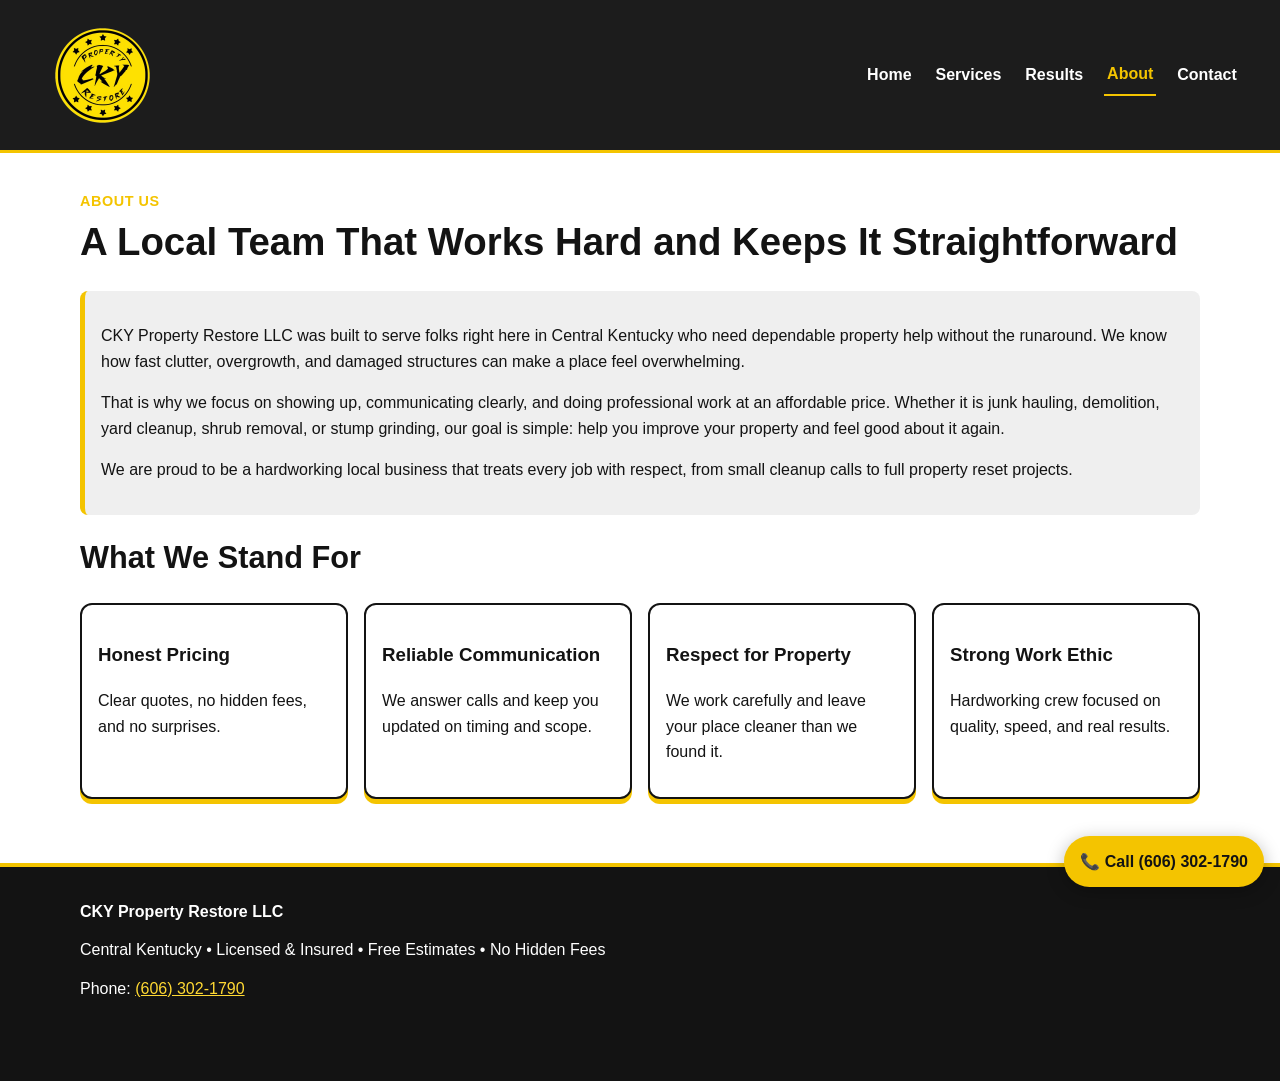
<file: about.html>
<!doctype html>
<html lang="en">
<head>
  <meta charset="UTF-8" />
  <meta name="viewport" content="width=device-width, initial-scale=1.0" />
  <title>About CKY Property Restore LLC | Central Kentucky</title>
  <meta name="description" content="Learn about CKY Property Restore LLC, a hardworking local business serving Central Kentucky with affordable cleanup and restoration services." />
  <meta property="og:title" content="About CKY Property Restore LLC" />
  <meta property="og:description" content="Hardworking local cleanup and restoration team serving Central Kentucky." />
  <meta property="og:type" content="website" />
  <link rel="stylesheet" href="styles.css" />
</head>
<body>
  <a class="skip-link" href="#main-content">Skip to content</a>
  <div id="site-header"></div>
  <main id="main-content" class="container page-main">
    <header class="page-header">
      <p class="eyebrow">About Us</p>
      <h1>A Local Team That Works Hard and Keeps It Straightforward</h1>
    </header>

    <section class="about-story">
      <p>CKY Property Restore LLC was built to serve folks right here in Central Kentucky who need dependable property help without the runaround. We know how fast clutter, overgrowth, and damaged structures can make a place feel overwhelming.</p>
      <p>That is why we focus on showing up, communicating clearly, and doing professional work at an affordable price. Whether it is junk hauling, demolition, yard cleanup, shrub removal, or stump grinding, our goal is simple: help you improve your property and feel good about it again.</p>
      <p>We are proud to be a hardworking local business that treats every job with respect, from small cleanup calls to full property reset projects.</p>
    </section>

    <section>
      <h2>What We Stand For</h2>
      <div class="card-grid">
        <article class="card"><h3>Honest Pricing</h3><p>Clear quotes, no hidden fees, and no surprises.</p></article>
        <article class="card"><h3>Reliable Communication</h3><p>We answer calls and keep you updated on timing and scope.</p></article>
        <article class="card"><h3>Respect for Property</h3><p>We work carefully and leave your place cleaner than we found it.</p></article>
        <article class="card"><h3>Strong Work Ethic</h3><p>Hardworking crew focused on quality, speed, and real results.</p></article>
      </div>
    </section>
  </main>

  <div id="site-footer"></div>
  <a href="tel:+16063021790" class="sticky-call">📞 Call (606) 302-1790</a>
  <script src="script.js"></script>
</body>
</html>
</file>
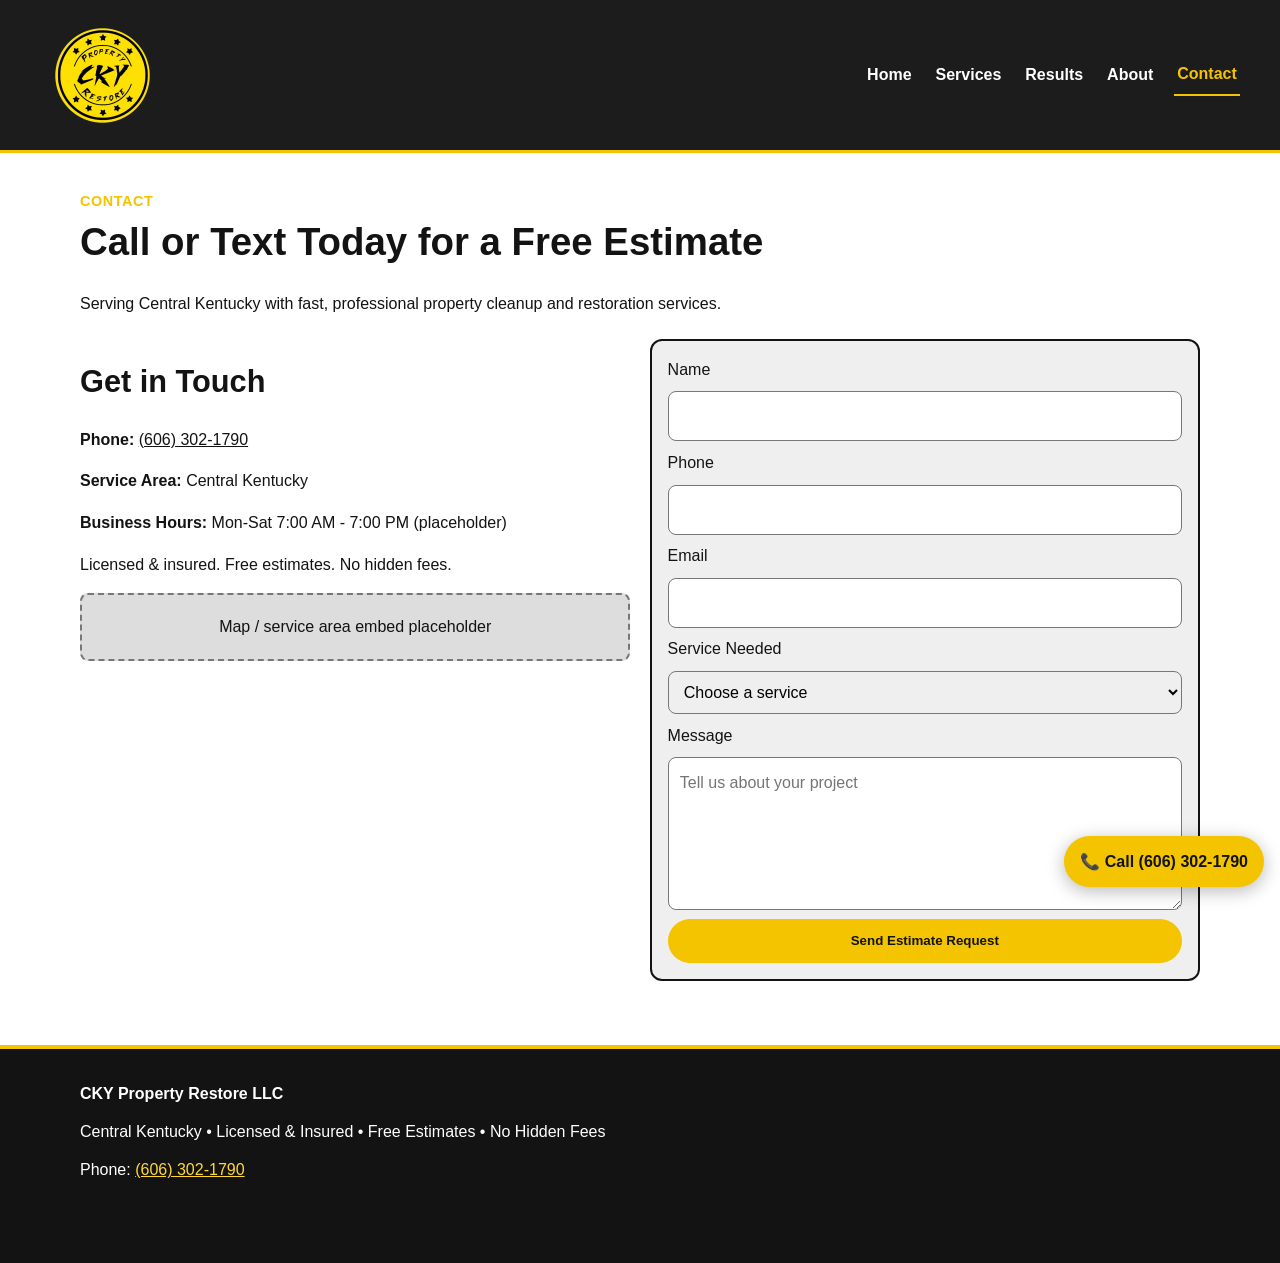
<file: contact.html>
<!doctype html>
<html lang="en">
<head>
  <meta charset="UTF-8" />
  <meta name="viewport" content="width=device-width, initial-scale=1.0" />
  <title>Contact CKY Property Restore LLC | Free Estimates in Central Kentucky</title>
  <meta name="description" content="Call or text CKY Property Restore LLC at (606) 302-1790 for junk removal, demolition, and property cleanup in Central Kentucky. Free estimates." />
  <meta property="og:title" content="Contact CKY Property Restore LLC" />
  <meta property="og:description" content="Call or text today for a free estimate in Central Kentucky." />
  <meta property="og:type" content="website" />
  <link rel="stylesheet" href="styles.css" />
</head>
<body>
  <a class="skip-link" href="#main-content">Skip to content</a>
  <div id="site-header"></div>
  <main id="main-content" class="container page-main">
    <header class="page-header">
      <p class="eyebrow">Contact</p>
      <h1>Call or Text Today for a Free Estimate</h1>
      <p>Serving Central Kentucky with fast, professional property cleanup and restoration services.</p>
    </header>

    <section class="contact-layout">
      <div>
        <h2>Get in Touch</h2>
        <p><strong>Phone:</strong> <a href="tel:+16063021790">(606) 302-1790</a></p>
        <p><strong>Service Area:</strong> Central Kentucky</p>
        <p><strong>Business Hours:</strong> Mon-Sat 7:00 AM - 7:00 PM (placeholder)</p>
        <p>Licensed &amp; insured. Free estimates. No hidden fees.</p>
        <div class="map-placeholder" role="img" aria-label="Map embed placeholder for Central Kentucky service area">
          Map / service area embed placeholder
        </div>
      </div>

      <form class="contact-form" action="#" method="post">
        <label for="name">Name</label>
        <input type="text" id="name" name="name" required />

        <label for="phone">Phone</label>
        <input type="tel" id="phone" name="phone" required />

        <label for="email">Email</label>
        <input type="email" id="email" name="email" required />

        <label for="service">Service Needed</label>
        <select id="service" name="service" required>
          <option value="">Choose a service</option>
          <option>Junk Removal</option>
          <option>Demolition</option>
          <option>Property Cleanup</option>
          <option>Brush / Overgrowth Cleanup</option>
          <option>Shrub Removal</option>
          <option>Stump Grinding</option>
          <option>General Exterior / Restoration Help</option>
        </select>

        <label for="message">Message</label>
        <textarea id="message" name="message" rows="5" placeholder="Tell us about your project"></textarea>

        <button type="submit" class="btn btn-primary">Send Estimate Request</button>
      </form>
    </section>
  </main>

  <div id="site-footer"></div>
  <a href="tel:+16063021790" class="sticky-call">📞 Call (606) 302-1790</a>
  <script src="script.js"></script>
</body>
</html>
</file>
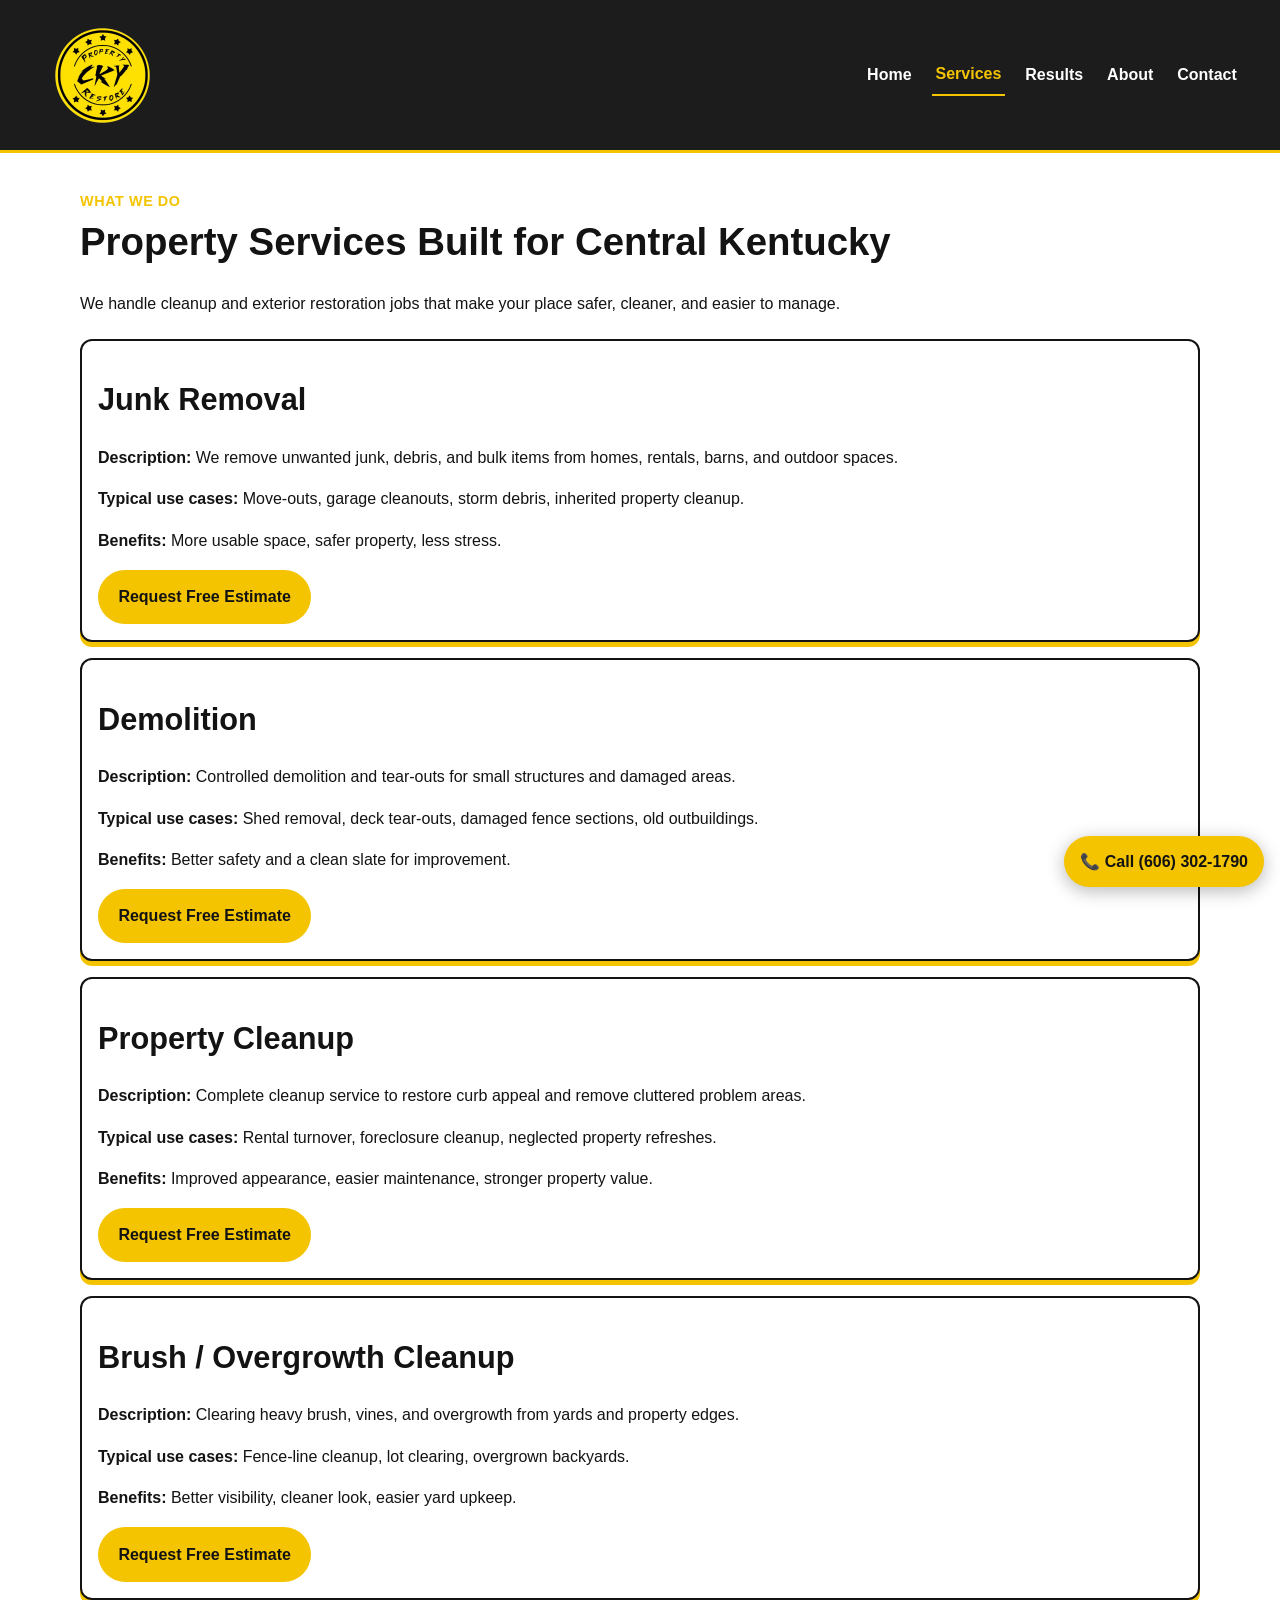
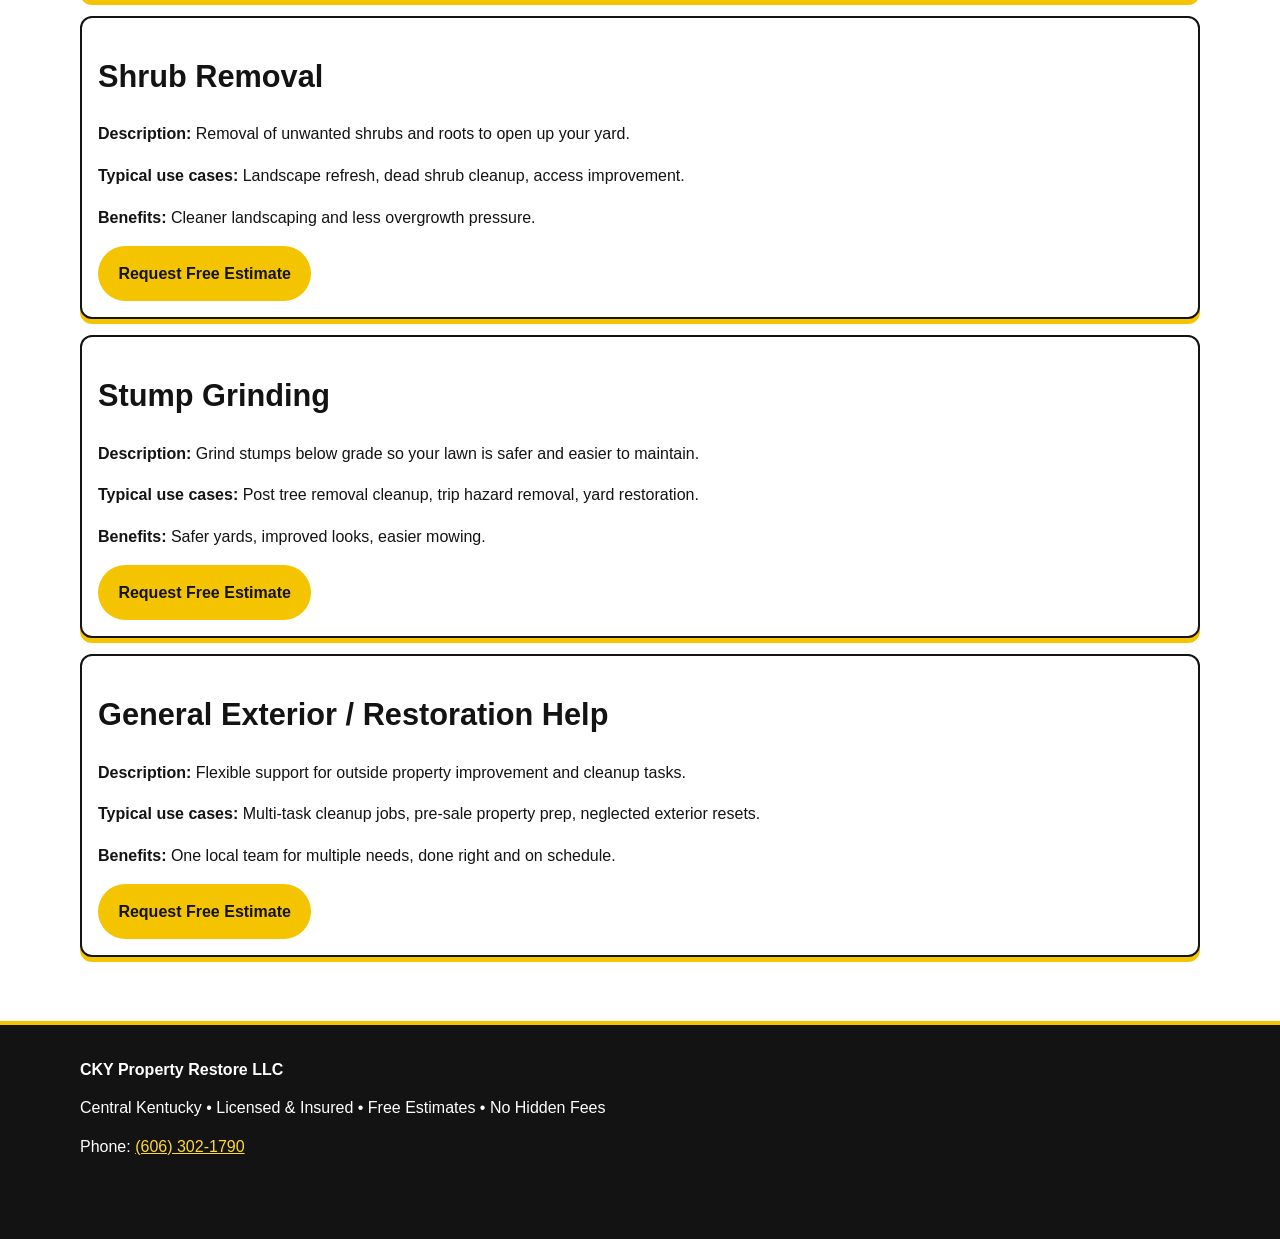
<file: services.html>
<!doctype html>
<html lang="en">
<head>
  <meta charset="UTF-8" />
  <meta name="viewport" content="width=device-width, initial-scale=1.0" />
  <title>Services | CKY Property Restore LLC | Central Kentucky</title>
  <meta name="description" content="Explore CKY Property Restore LLC services: junk removal, demolition, property cleanup, brush cleanup, shrub removal, stump grinding, and exterior restoration help in Central Kentucky." />
  <meta property="og:title" content="Services | CKY Property Restore LLC" />
  <meta property="og:description" content="Local, affordable property services in Central Kentucky with free estimates and no hidden fees." />
  <meta property="og:type" content="website" />
  <link rel="stylesheet" href="styles.css" />
</head>
<body>
  <a class="skip-link" href="#main-content">Skip to content</a>
  <div id="site-header"></div>
  <main id="main-content" class="container page-main">
    <header class="page-header">
      <p class="eyebrow">What We Do</p>
      <h1>Property Services Built for Central Kentucky</h1>
      <p>We handle cleanup and exterior restoration jobs that make your place safer, cleaner, and easier to manage.</p>
    </header>

    <section class="service-list">
      <article class="service-card"><h2>Junk Removal</h2><p><strong>Description:</strong> We remove unwanted junk, debris, and bulk items from homes, rentals, barns, and outdoor spaces.</p><p><strong>Typical use cases:</strong> Move-outs, garage cleanouts, storm debris, inherited property cleanup.</p><p><strong>Benefits:</strong> More usable space, safer property, less stress.</p><a class="btn btn-primary" href="contact.html">Request Free Estimate</a></article>
      <article class="service-card"><h2>Demolition</h2><p><strong>Description:</strong> Controlled demolition and tear-outs for small structures and damaged areas.</p><p><strong>Typical use cases:</strong> Shed removal, deck tear-outs, damaged fence sections, old outbuildings.</p><p><strong>Benefits:</strong> Better safety and a clean slate for improvement.</p><a class="btn btn-primary" href="contact.html">Request Free Estimate</a></article>
      <article class="service-card"><h2>Property Cleanup</h2><p><strong>Description:</strong> Complete cleanup service to restore curb appeal and remove cluttered problem areas.</p><p><strong>Typical use cases:</strong> Rental turnover, foreclosure cleanup, neglected property refreshes.</p><p><strong>Benefits:</strong> Improved appearance, easier maintenance, stronger property value.</p><a class="btn btn-primary" href="contact.html">Request Free Estimate</a></article>
      <article class="service-card"><h2>Brush / Overgrowth Cleanup</h2><p><strong>Description:</strong> Clearing heavy brush, vines, and overgrowth from yards and property edges.</p><p><strong>Typical use cases:</strong> Fence-line cleanup, lot clearing, overgrown backyards.</p><p><strong>Benefits:</strong> Better visibility, cleaner look, easier yard upkeep.</p><a class="btn btn-primary" href="contact.html">Request Free Estimate</a></article>
      <article class="service-card"><h2>Shrub Removal</h2><p><strong>Description:</strong> Removal of unwanted shrubs and roots to open up your yard.</p><p><strong>Typical use cases:</strong> Landscape refresh, dead shrub cleanup, access improvement.</p><p><strong>Benefits:</strong> Cleaner landscaping and less overgrowth pressure.</p><a class="btn btn-primary" href="contact.html">Request Free Estimate</a></article>
      <article class="service-card"><h2>Stump Grinding</h2><p><strong>Description:</strong> Grind stumps below grade so your lawn is safer and easier to maintain.</p><p><strong>Typical use cases:</strong> Post tree removal cleanup, trip hazard removal, yard restoration.</p><p><strong>Benefits:</strong> Safer yards, improved looks, easier mowing.</p><a class="btn btn-primary" href="contact.html">Request Free Estimate</a></article>
      <article class="service-card"><h2>General Exterior / Restoration Help</h2><p><strong>Description:</strong> Flexible support for outside property improvement and cleanup tasks.</p><p><strong>Typical use cases:</strong> Multi-task cleanup jobs, pre-sale property prep, neglected exterior resets.</p><p><strong>Benefits:</strong> One local team for multiple needs, done right and on schedule.</p><a class="btn btn-primary" href="contact.html">Request Free Estimate</a></article>
    </section>
  </main>

  <div id="site-footer"></div>
  <a href="tel:+16063021790" class="sticky-call">📞 Call (606) 302-1790</a>
  <script src="script.js"></script>
</body>
</html>
</file>
<file: styles.css>
:root {
  --yellow: #f4c400;
  --black: #131313;
  --dark-gray: #2a2a2a;
  --light-gray: #efefef;
  --white: #ffffff;
  --max-width: 1120px;
  --radius: 12px;
  --header-offset: 160px;
}

html {
  scroll-behavior: smooth;
}

* { box-sizing: border-box; }

body {
  margin: 0;
  font-family: "Segoe UI", Roboto, Arial, sans-serif;
  color: var(--black);
  line-height: 1.6;
  background: var(--white);
}

img { max-width: 100%; display: block; }
a { color: inherit; }

.skip-link { position: absolute; left: -999px; top: 0; background: var(--yellow); padding: .5rem; }
.skip-link:focus { left: 0; z-index: 1000; }

.container { width: min(100% - 2rem, var(--max-width)); margin-inline: auto; }
.is-home #main-content { padding-top: var(--header-offset); }
.page-main { padding-block: calc(var(--header-offset) + 1.4rem) 4rem; }

.site-header {
  position: fixed;
  inset: 0 0 auto 0;
  z-index: 1000;
  display: flex;
  align-items: center;
  background: rgb(19 19 19 / 0.96);
  border-bottom: 3px solid var(--yellow);
  padding-inline: 40px;
  backdrop-filter: blur(8px);
  transition: background 0.3s ease, box-shadow 0.3s ease, padding 0.3s ease, transform 0.3s ease;
}

.site-header.is-scrolled {
  box-shadow: 0 10px 24px rgb(0 0 0 / 0.2);
}

.scroll-progress {
  position: absolute;
  left: 0;
  right: 0;
  top: 0;
  height: 4px;
  background: var(--yellow);
  transform: scaleX(0);
  transform-origin: left center;
  transition: transform 0.12s linear;
}

.nav-wrap {
  display: flex;
  align-items: center;
  justify-content: space-between;
  gap: 1.5rem;
  width: 100%;
  padding: 12px 0;
  min-height: 150px;
  transition: min-height 0.3s ease, padding 0.3s ease;
}

.site-header.is-scrolled .nav-wrap {
  min-height: 116px;
  padding: 8px 0;
}

.brand { display: inline-flex; align-items: center; text-decoration: none; }
.brand-logo {
  width: 125px;
  height: 125px;
  border-radius: 50%;
  object-fit: contain;
  flex-shrink: 0;
  transition: transform 0.3s ease;
}

.site-header.is-scrolled .brand-logo {
  transform: scale(0.9);
}

.menu-toggle {
  display: none;
  border: 2px solid var(--yellow);
  background: transparent;
  color: var(--white);
  padding: 0.45rem 0.75rem;
  border-radius: 8px;
  font-weight: 700;
  cursor: pointer;
}

.nav-links {
  display: flex;
  align-items: center;
  justify-content: flex-end;
  gap: 1.1rem;
  flex-wrap: wrap;
}

.nav-links a {
  color: var(--white);
  text-decoration: none;
  font-weight: 700;
  padding: 0.35rem 0.2rem;
  position: relative;
  transition: color 0.28s ease, transform 0.28s ease;
}

.nav-links a::after {
  content: "";
  position: absolute;
  left: 0;
  right: 0;
  bottom: -4px;
  height: 2px;
  background: var(--yellow);
  transform: scaleX(0);
  transform-origin: left center;
  transition: transform 0.26s ease;
}

.nav-links a:hover,
.nav-links a:focus-visible,
.nav-links a.active {
  color: var(--yellow);
  transform: translateY(-1px);
}

.nav-links a:hover::after,
.nav-links a:focus-visible::after,
.nav-links a.active::after {
  transform: scaleX(1);
}

.hero {
  background: linear-gradient(rgb(19 19 19 / 0.88), rgb(19 19 19 / 0.8)), linear-gradient(135deg, #161616 0%, #1f1f1f 100%);
  color: var(--white);
  min-height: calc(100vh - var(--header-offset));
  display: flex;
  align-items: center;
}

.section-divider, .section-divider-light {
  padding: 3.2rem 0;
  border-top: 6px solid var(--yellow);
  scroll-margin-top: calc(var(--header-offset) + 16px);
}

.section-divider-light {
  background: var(--light-gray);
  border-top-color: var(--black);
}

.grid-2 { display: grid; grid-template-columns: 1fr 1fr; gap: 2rem; align-items: center; }
.hero-image-wrap { border: 4px solid var(--yellow); border-radius: var(--radius); overflow: hidden; }
.hero-image { width: 100%; }

.eyebrow { font-weight: 700; color: var(--yellow); letter-spacing: .04em; text-transform: uppercase; font-size: .9rem; margin-bottom: .2rem; }
.hero .eyebrow { color: #ffd933; }
h1 { font-size: clamp(1.8rem, 3vw, 2.8rem); line-height: 1.2; margin-top: .4rem; }
h2 { font-size: clamp(1.4rem, 2.4vw, 2rem); line-height: 1.2; }
.lead { font-size: 1.1rem; font-weight: 700; }
.cta-row { display: flex; flex-wrap: wrap; gap: .75rem; margin-top: 1.2rem; }

.btn {
  display: inline-block;
  text-decoration: none;
  font-weight: 800;
  border-radius: 999px;
  padding: .78rem 1.15rem;
  border: 2px solid transparent;
  transition: transform 0.22s ease, box-shadow 0.22s ease, background-color 0.22s ease, color 0.22s ease, border-color 0.22s ease;
}

.btn:hover,
.btn:focus-visible {
  transform: translateY(-2px);
  box-shadow: 0 8px 18px rgb(0 0 0 / 0.18);
}

.btn-primary { background: var(--yellow); color: var(--black); }
.btn-primary:hover,
.btn-primary:focus-visible { background: #dbb000; }

.btn-secondary { background: var(--black); color: var(--yellow); border-color: var(--yellow); }
.btn-secondary:hover,
.btn-secondary:focus-visible { background: #252525; color: #ffe58b; }

.btn-tertiary { background: transparent; color: var(--white); border-color: var(--white); }
.btn-tertiary:hover,
.btn-tertiary:focus-visible { border-color: var(--yellow); color: var(--yellow); }

.section-head { display: flex; justify-content: space-between; align-items: center; gap: .6rem; flex-wrap: wrap; }
.text-link { color: var(--black); font-weight: 700; }

.card-grid { display: grid; grid-template-columns: repeat(auto-fit, minmax(220px, 1fr)); gap: 1rem; margin-top: 1.3rem; }

.card, .service-card, .result-card {
  background: var(--white);
  border: 2px solid var(--black);
  border-radius: var(--radius);
  padding: 1rem;
  box-shadow: 0 5px 0 var(--yellow);
}

.service-list { display: grid; gap: 1rem; }
.before-after-mini { display: grid; grid-template-columns: 1fr 1fr; gap: .75rem; }
.before-after-mini img { border-radius: 10px; box-shadow: 0 10px 20px rgb(0 0 0 / 0.16); }

.cta-banner { background: var(--yellow); color: var(--black); padding: 2.2rem 1rem; text-align: center; border-top: 6px solid var(--black); }
.cta-banner.compact { margin-top: 2rem; border-radius: var(--radius); }
.page-header { margin-bottom: 1.4rem; scroll-margin-top: calc(var(--header-offset) + 16px); }

.filters { display: flex; flex-wrap: wrap; gap: .6rem; margin-bottom: 1rem; }
.filter-btn { border: 2px solid var(--black); padding: .5rem .8rem; background: var(--white); border-radius: 999px; cursor: pointer; font-weight: 700; }
.filter-btn.active { background: var(--yellow); }
.results-grid { display: grid; grid-template-columns: repeat(auto-fit, minmax(280px, 1fr)); gap: 1rem; }
.before-after-pair { display: grid; grid-template-columns: 1fr 1fr; gap: .6rem; margin-top: .8rem; }

.lightbox-trigger { border: 0; background: var(--light-gray); padding: .5rem; font-weight: 700; cursor: pointer; text-align: left; border-radius: 8px; }
.lightbox { border: none; border-radius: 10px; width: min(92vw, 880px); background: var(--black); padding: 1rem; }
.lightbox img { width: 100%; }
.lightbox::backdrop { background: rgb(0 0 0 / .8); }
.lightbox-close { color: var(--white); background: transparent; border: 1px solid var(--white); border-radius: 50%; width: 2rem; height: 2rem; float: right; cursor: pointer; }

.about-story { background: var(--light-gray); padding: 1rem; border-left: 5px solid var(--yellow); border-radius: 8px; }
.contact-layout { display: grid; grid-template-columns: 1fr 1fr; gap: 1.2rem; }
.contact-form { display: grid; gap: .55rem; background: var(--light-gray); padding: 1rem; border-radius: var(--radius); border: 2px solid var(--black); }
input, select, textarea { width: 100%; padding: .7rem; border: 1px solid #777; border-radius: 8px; font: inherit; }
.map-placeholder { background: #ddd; border: 2px dashed #777; border-radius: 8px; padding: 1.2rem; margin-top: .8rem; text-align: center; }

.site-footer { background: var(--black); color: var(--white); padding: 2rem 0 5rem; border-top: 4px solid var(--yellow); }
.footer-grid { display: grid; gap: .8rem; }
.footer-grid a { color: #ffd933; }

.sticky-call {
  position: fixed;
  left: .8rem;
  right: .8rem;
  bottom: .8rem;
  background: var(--yellow);
  color: var(--black);
  text-align: center;
  padding: .8rem;
  border-radius: 999px;
  font-weight: 800;
  text-decoration: none;
  box-shadow: 0 4px 18px rgb(0 0 0 / 0.28);
}

.reveal {
  opacity: 0;
  transform: translateY(18px);
  transition: opacity 0.55s ease, transform 0.55s ease;
}

.reveal.in-view {
  opacity: 1;
  transform: translateY(0);
}

@media (prefers-reduced-motion: reduce) {
  html { scroll-behavior: auto; }
  .reveal { opacity: 1; transform: none; transition: none; }
  .btn, .nav-links a, .nav-links a::after, .site-header, .nav-wrap, .brand-logo { transition: none; }
}

@media (min-width: 820px) {
  .sticky-call { width: max-content; right: 1rem; left: auto; padding-inline: 1rem; }
}

@media (max-width: 900px) {
  .grid-2, .contact-layout { grid-template-columns: 1fr; }

  .menu-toggle {
    display: inline-block;
    margin-left: auto;
  }

  .nav-wrap {
    min-height: 126px;
    align-items: center;
    flex-wrap: wrap;
    gap: 0.8rem;
  }

  .site-header.is-scrolled .nav-wrap {
    min-height: 106px;
  }

  .nav-links {
    width: 100%;
    display: grid;
    max-height: 0;
    overflow: hidden;
    opacity: 0;
    transition: max-height 0.3s ease, opacity 0.28s ease;
    padding: 0;
    gap: 0.35rem;
  }

  .nav-links.open {
    max-height: 320px;
    opacity: 1;
    padding: 0.5rem 0 0.85rem;
  }

  .nav-links a {
    width: fit-content;
    padding: 0.4rem 0;
  }
}

@media (max-width: 768px) {
  .site-header { padding-inline: 20px; }
  .brand-logo { width: 90px; height: 90px; }
  .site-header.is-scrolled .brand-logo { transform: scale(0.95); }
  .hero { min-height: auto; }
  .page-main { padding-top: calc(var(--header-offset) + 1rem); }
}
</file>
